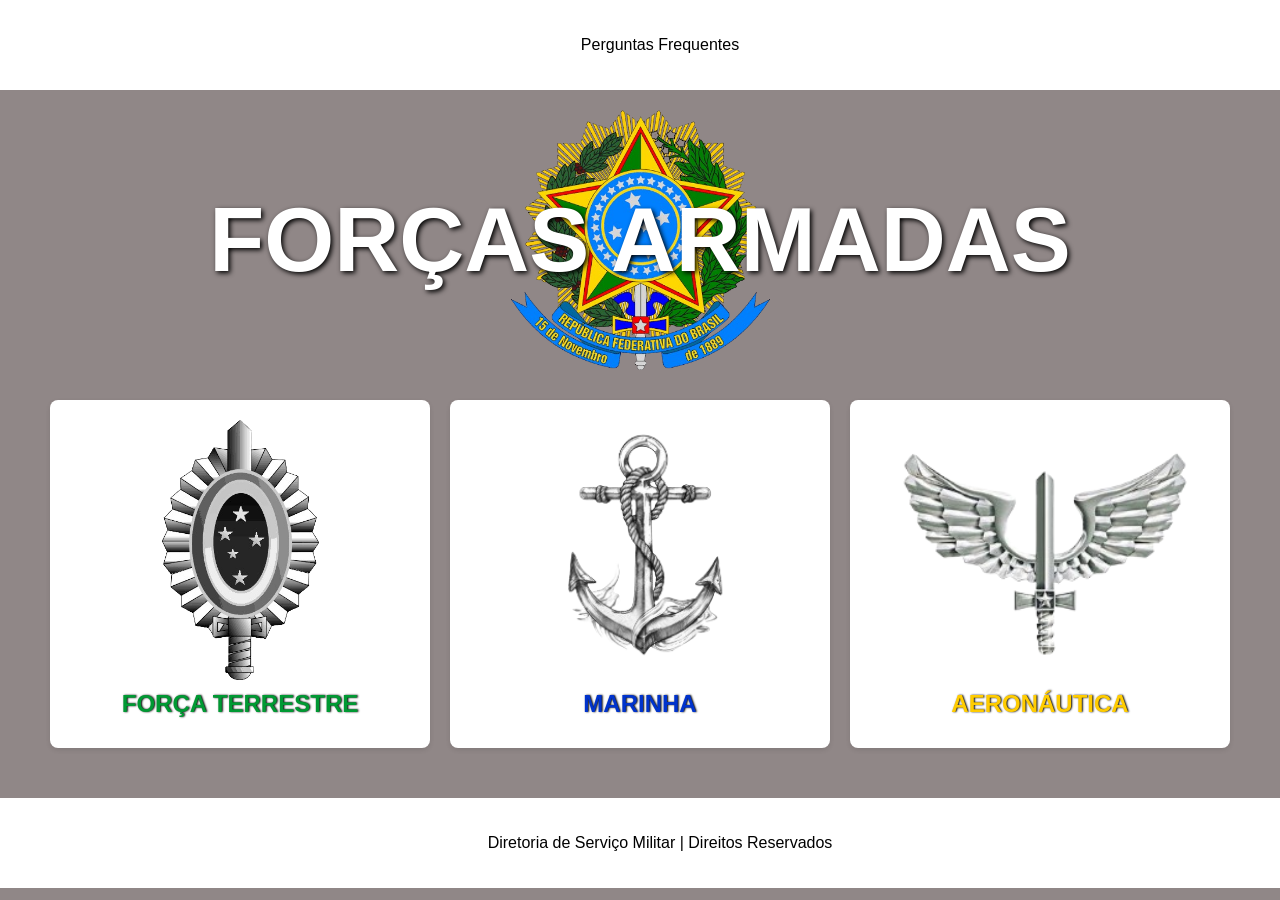
<file: index.html>
<!DOCTYPE html>
<html lang="pt-BR">
<head>
    <meta charset="UTF-8">
    <meta name="viewport" content="width=device-width, initial-scale=1.0">
    <title>Forças Armadas</title>
    <link rel="stylesheet" href="home.css">
</head>
<body>
    <header>
        <p>Perguntas Frequentes</p>
    </header>
    <div class="container">
        <div class="banner">
            <h1>FORÇAS ARMADAS</h1>
        </div>
        <div class="branches">
            <div class="branch terrestreH" >
                <div class="banner-terrestre">
                </div>
                <h2 class="terrestre">FORÇA TERRESTRE</h2>
            </div>
            <div class="branch marinhaH" >
                <div class="banner-marinha">
                </div>
                <h2 class="marinha">MARINHA</h2>
            </div>
            <div class="branch aeronauticaH" >
                <div class="banner-aeronautica">
                </div>
                <h2 class="aeronautica">AERONÁUTICA</h2>
            </div>
        </div>
    </div>
    <footer>
        <p>Diretoria de Serviço Militar | Direitos Reservados</p>
    </footer>
</body>
</html>
</file>
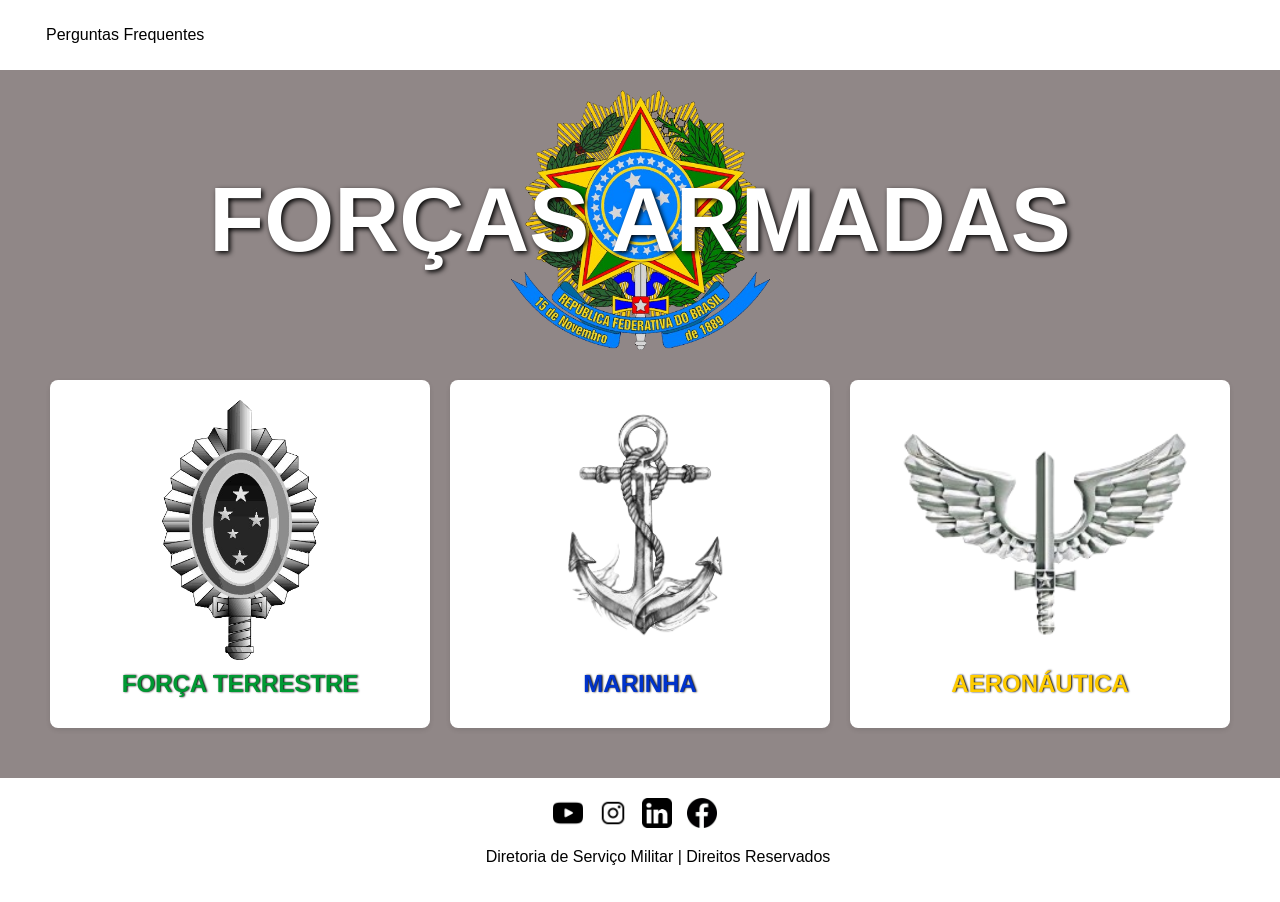
<file: src/pages/index.html>
<!DOCTYPE html>
<html lang="pt-BR">
<head>
    <meta charset="UTF-8">
    <meta name="viewport" content="width=device-width, initial-scale=1.0">
    <title>Forças Armadas</title>
    <link rel="stylesheet" href="../styles/home.css">
    <link type="image/png" href="../assets/logo.png" rel="icon">
</head>
<body>
    <header>
        <p>Perguntas Frequentes</p>
    </header>
    <div class="container">
        <div class="banner">
            <h1>FORÇAS ARMADAS</h1>
        </div>
        <div class="branches">
            <div class="branch terrestreH" onclick="">
                <div class="banner-terrestre">
                </div>
                <h2 class="terrestre">FORÇA TERRESTRE</h2>
            </div>
            <div class="branch marinhaH" onclick="window.open('marinha.html', '_self')" cursor="pointer">
                <div class="banner-marinha">
                </div>
                <h2 class="marinha">MARINHA</h2>
            </div>
            <div class="branch aeronauticaH" >
                <div class="banner-aeronautica">
                </div>
                <h2 class="aeronautica">AERONÁUTICA</h2>
            </div>
        </div>
    </div>
    <div vw class="enabled">
        <div vw-access-button class="active"></div>
            <div vw-plugin-wrapper">
            <div class="vw-plugin-top-wrapper"></div>
        </div>
    </div>
    <footer>
        <img src="../assets/youtube.png" class="social-icon" onclick="window.open('https://www.youtube.com/@exercitooficial', '_blank')">
        <img src="../assets/instagram.png" class="social-icon" onclick="window.open('https://www.instagram.com/exercito_oficial/', '_blank')">
        <img src="../assets/linkedin.jpg" class="social-icon" onclick="window.open('https://www.linkedin.com/company/exercito?originalSubdomain=br', '_blank')">
        <img src="../assets/facebook.png" class="social-icon" onclick="window.open('https://www.facebook.com/exercito/?locale=pt_BR', '_blank')">
        <p>Diretoria de Serviço Militar | Direitos Reservados</p>
    </footer>
    <script src="https://vlibras.gov.br/app/vlibras-plugin.js"></script>
    <script>
        new window.VLibras.Widget(
        "https://vlibras.gov.br/app"
        );
    </script>
</body>
</html>
</file>
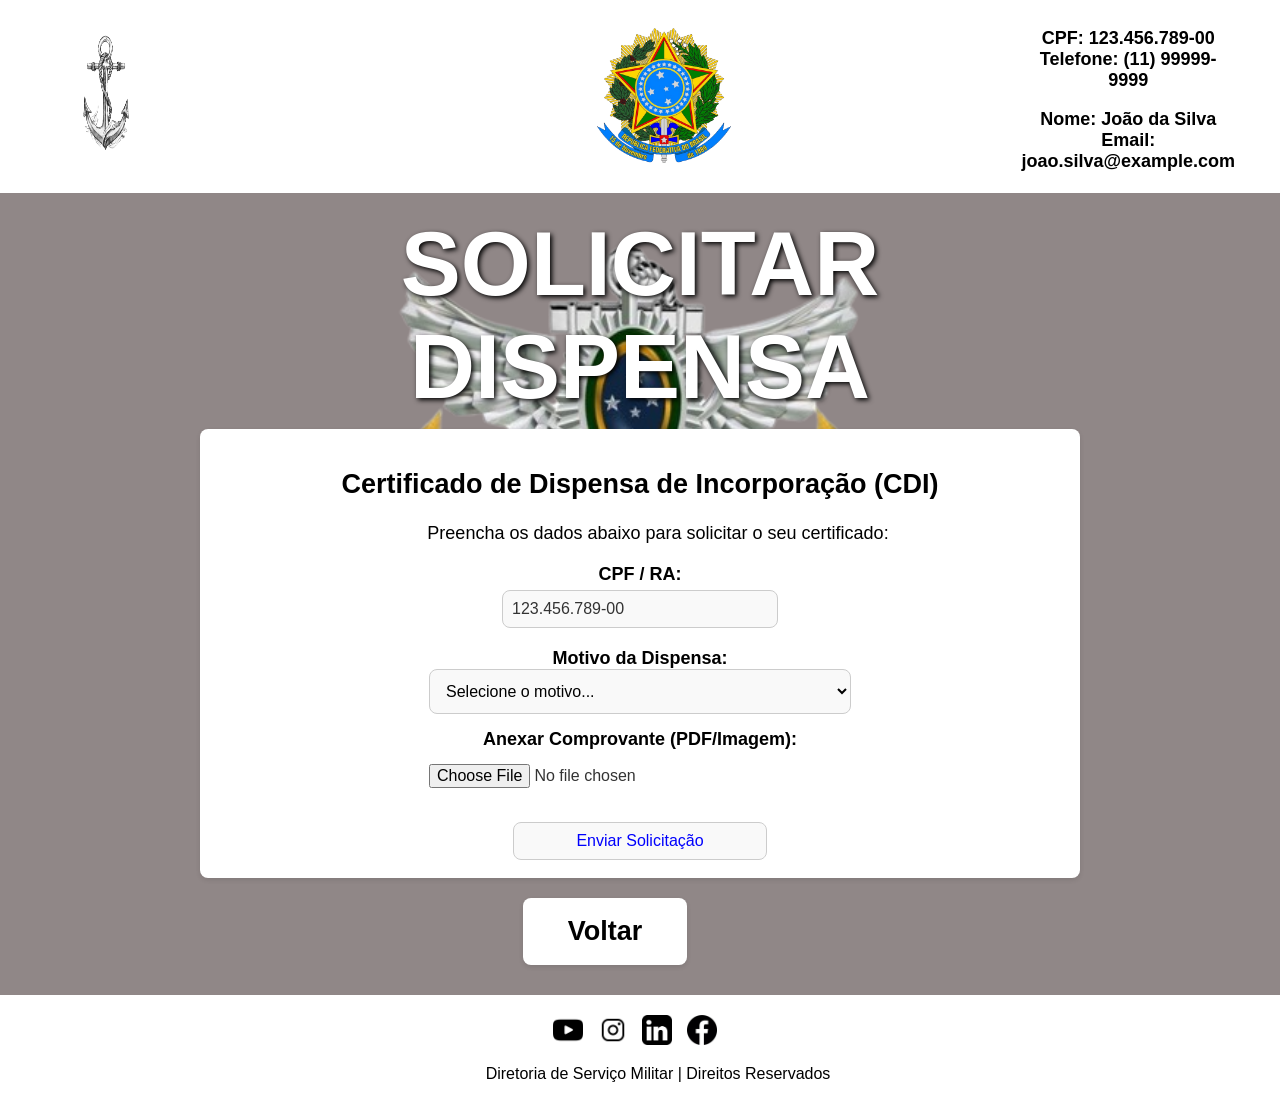
<file: src/pages/dispensa.html>
<!DOCTYPE html>
<html lang="pt-br">
<head>
    <meta charset="UTF-8">
    <meta name="viewport" content="width=device-width, initial-scale=1.0">
    <title>Solicitar Dispensa - Marinha</title>
    <link rel="stylesheet" href="../styles/home.css">
    <link type="image/png" href="../assets/marinha.png" rel="icon">
</head>
<body class="marinha-page">
    <header>
        <img src="../assets/marinha.png" class="logo">
        <img src="../assets/logo.png" class="logo-exercito" onclick="window.open('index.html', '_self')">
        <div class="profile-info">
            <h4>CPF: 123.456.789-00 <br>Telefone: (11) 99999-9999</h4>
            <h4>Nome: João da Silva <br>Email: joao.silva@example.com</h4>
        </div>
        <img src="../assets/default.svg" class="profile">
    </header>

    <div class="container-content">
        <div class="bannerM">
            <h1>SOLICITAR DISPENSA</h1>
        </div>

        <div class="branch-alistamento ">
            <h2>Certificado de Dispensa de Incorporação (CDI)</h2>
            <p>Preencha os dados abaixo para solicitar o seu certificado:</p>

            <form style="display: flex; flex-direction: column; align-items: center; gap: 15px; margin-top: 20px;">
                <div class="campo" style="width: 100%;">
                    <label><strong>CPF / RA:</strong></label><br>
                    <input type="text" value="123.456.789-00" required>
                </div>

                <div class="campo" style="width: 100%;">
                    <label><strong>Motivo da Dispensa:</strong></label><br>
                    <select style="width: 50%; padding: 12px; border-radius: 8px; border: 1px solid #cccccc; background-color: #f9f9f9; font-size: 16px;" required>
                        <option value="">Selecione o motivo...</option>
                        <option value="excesso">Excesso de Contingente</option>
                        <option value="arrimo">Arrimo de Família</option>
                        <option value="medico">Incapacidade Física / Médica</option>
                    </select>
                </div>

                <div class="campo" style="width: 100%;">
                    <label><strong>Anexar Comprovante (PDF/Imagem):</strong></label><br>
                    <input type="file" style="width: 50%; border: none; background: transparent;">
                </div>

                <button type="submit" class="btn">Enviar Solicitação</button>
            </form>
        </div>
         <div class="voltar branch" onclick="window.open('marinha.html', '_self')" style="max-width: 10vw; cursor: pointer; text-align: center ; align-items: center; justify-content: center; margin-top: 20px; margin-left: 37%;">
            <h3>Voltar</h3>
        </div>
    </div>

    <div vw class="enabled">
        <div vw-access-button class="active"></div>
        <div vw-plugin-wrapper>
            <div class="vw-plugin-top-wrapper"></div>
        </div>
    </div>

    <footer>
        <img src="../assets/youtube.png" class="social-icon" onclick="window.open('https://www.youtube.com/@exercitooficial', '_blank')">
        <img src="../assets/instagram.png" class="social-icon" onclick="window.open('https://www.instagram.com/exercito_oficial/', '_blank')">
        <img src="../assets/linkedin.jpg" class="social-icon" onclick="window.open('https://www.linkedin.com/company/exercito?originalSubdomain=br', '_blank')">
        <img src="../assets/facebook.png" class="social-icon" onclick="window.open('https://www.facebook.com/exercito/?locale=pt_BR', '_blank')">
        <p>Diretoria de Serviço Militar | Direitos Reservados</p>
    </footer>

    <script src="https://vlibras.gov.br/app/vlibras-plugin.js"></script>
    <script>
        new window.VLibras.Widget("https://vlibras.gov.br/app");
    </script>
</body>
</html>
</file>
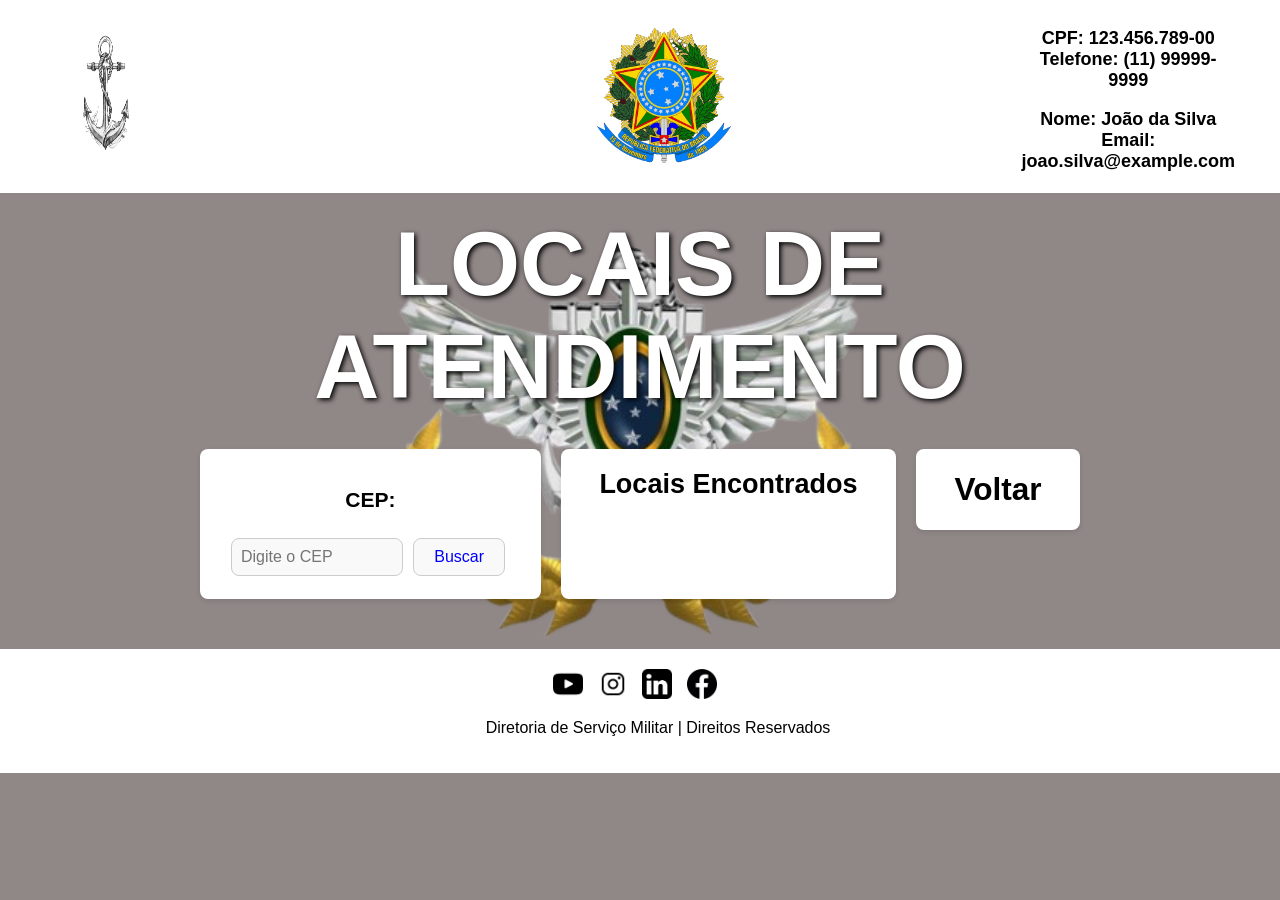
<file: src/pages/locaisM.html>
<!DOCTYPE html>
<html lang="pt-br">
<head>
    <meta charset="UTF-8">
    <meta name="viewport" content="width=device-width, initial-scale=1.0">
    <title>Marinha-Locais de Atendimento</title>
    <link rel="stylesheet" href="../styles/home.css">
    <link type="image/png" href="../assets/marinha.png" rel="icon">
</head>
<body class="marinha-page">
    <header>
        <img src="../assets/marinha.png" class="logo">
        <img src="../assets/logo.png"  class="logo-exercito" onclick="window.open('index.html', '_self')">
        <div class="profile-info">
        <h4>CPF: 123.456.789-00 <br>Telefone: (11) 99999-9999</h4>
        <h4>Nome: João da Silva <br>Email: joao.silva@example.com</h4>
        </div>
        <img src="../assets/default.svg" class="profile">
    </header>
        <div class="container-content">
            <div class="bannerM">
            <h1>LOCAIS DE ATENDIMENTO</h1>
            </div>
            <div class="branches">
                <div class="branch-fixa">
                    <h3>CEP:</h3> 
                    <input type="text" placeholder="Digite o CEP" id="cep">
                    <button class="btn" onclick="buscarCEP()">Buscar</button>
                </div>
                <div class="branch">
                <div id="endereco"></div>
                    <div id="resultado">
                       <h3>Locais Encontrados</h3>
                    </div>
                </div>
                <div class="voltar logo-exercito" onclick="window.open('marinha.html', '_self')">
                    <h3>Voltar</h3>
                </div>
            </div>
        </div>
    <div vw class="enabled">
        <div vw-access-button class="active"></div>
            <div vw-plugin-wrapper">
            <div class="vw-plugin-top-wrapper"></div>
        </div>
    </div>
    <footer>
        <img src="../assets/youtube.png" class="social-icon" onclick="window.open('https://www.youtube.com/@exercitooficial', '_blank')">
        <img src="../assets/instagram.png" class="social-icon" onclick="window.open('https://www.instagram.com/exercito_oficial/', '_blank')">
        <img src="../assets/linkedin.jpg" class="social-icon" onclick="window.open('https://www.linkedin.com/company/exercito?originalSubdomain=br', '_blank')">
        <img src="../assets/facebook.png" class="social-icon" onclick="window.open('https://www.facebook.com/exercito/?locale=pt_BR', '_blank')">
        <p>Diretoria de Serviço Militar | Direitos Reservados</p>
    </footer>
    <script src="../scripts/locais.js"></script>
    <script src="../scripts/cep.js"></script>
    <script src="https://vlibras.gov.br/app/vlibras-plugin.js"></script>
    <script>
        new window.VLibras.Widget(
        "https://vlibras.gov.br/app"
        );
    </script>
</body>
</html>
</file>
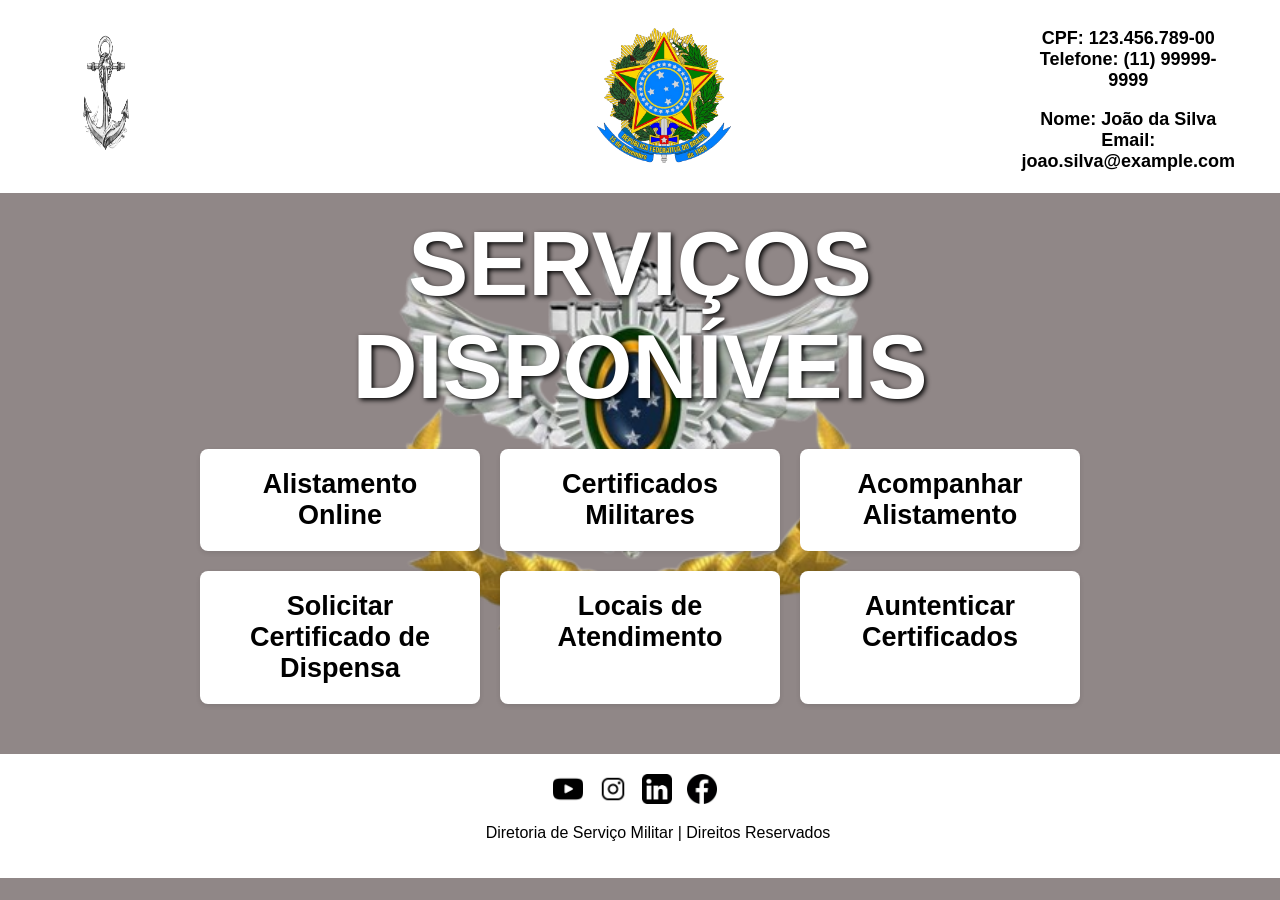
<file: src/pages/marinha.html>
<!DOCTYPE html>
<html lang="pt-br">
<head>
    <meta charset="UTF-8">
    <meta name="viewport" content="width=device-width, initial-scale=1.0">
    <title>Marinha</title>
    <link rel="stylesheet" href="../styles/home.css">
    <link type="image/png" href="../assets/marinha.png" rel="icon">
</head>
<body class="marinha-page">
    <header>
        <img src="../assets/marinha.png" class="logo">
        <img src="../assets/logo.png"  class="logo-exercito" onclick="window.open('index.html', '_self')">
        <div class="profile-info">
        <h4>CPF: 123.456.789-00 <br>Telefone: (11) 99999-9999</h4>
        <h4>Nome: João da Silva <br>Email: joao.silva@example.com</h4>
        </div>
        <img src="../assets/default.svg" class="profile">
    </header>
        <div class="container-content">
            <div class="bannerM">
            <h1>SERVIÇOS DISPONÍVEIS</h1>
            </div>
            <div class="branches">
                <div class="branch" onclick="window.open('alistamentoM.html', '_self')">
                    <h3>Alistamento Online</h3>
                </div>
                <div class="branch">
                    <h3>Certificados Militares</h3>
                </div>
                <div class="branch">
                    <h3>Acompanhar Alistamento</h3>
                </div>
                <div class="branch" onclick="window.open('dispensa.html', '_self')">
                    <h3>Solicitar Certificado de Dispensa</h3>
                </div>
                <div class="branch" onclick="window.open('locaisM.html', '_self')">
                    <h3>Locais de Atendimento</h3>
                </div>
                <div class="branch">
                    <h3>Auntenticar Certificados</h3>
                </div>
            </div>
        </div>
    <div vw class="enabled">
        <div vw-access-button class="active"></div>
            <div vw-plugin-wrapper">
            <div class="vw-plugin-top-wrapper"></div>
        </div>
    </div>
    <footer>
        <img src="../assets/youtube.png" class="social-icon" onclick="window.open('https://www.youtube.com/@exercitooficial', '_blank')">
        <img src="../assets/instagram.png" class="social-icon" onclick="window.open('https://www.instagram.com/exercito_oficial/', '_blank')">
        <img src="../assets/linkedin.jpg" class="social-icon" onclick="window.open('https://www.linkedin.com/company/exercito?originalSubdomain=br', '_blank')">
        <img src="../assets/facebook.png" class="social-icon" onclick="window.open('https://www.facebook.com/exercito/?locale=pt_BR', '_blank')">
        <p>Diretoria de Serviço Militar | Direitos Reservados</p>
    </footer>
    <script src="https://vlibras.gov.br/app/vlibras-plugin.js"></script>
    <script>
        new window.VLibras.Widget(
        "https://vlibras.gov.br/app"
        );
    </script>
</body>
</html>
</file>
<file: home.css>
body {
    font-family: Arial, sans-serif;
    margin: 0;
    padding: 0;
    background-color: #908787;
    }
header {
    background-color: #ffffff;
    color: rgb(0, 0, 0);
    padding: 20px;
    text-align: center;
    width: 100%;
    }
        .container {
            max-width: 1200px;
            margin: auto;
            padding: 20px;
        }
        .logo {
            display: flex;
            justify-content: center;
            align-items: center;
            margin-bottom: 20px;
        }
        .logo img {
            max-width: 100%;
            height: auto;
        }
        .branches {
            display: flex;
            justify-content: space-around;
            flex-wrap: wrap;
            margin: 20px 0;
        }
        .branch {
            flex: 1;
            min-width: 200px;
            text-align: center;
            margin: 10px;
            padding: 20px;
            background-color: white;
            border-radius: 8px;
            box-shadow: 0 2px 5px rgba(0, 0, 0, 0.1);
        }
        .branch h2 {
            margin: 10px 0;
        }
        footer {
            text-align: center;
            padding: 20px;
            background-color: #ffffff;
            color: rgb(0, 0, 0);
            position: relative;
            bottom: 0;
            width: 100%;
        }
        @media (max-width: 600px) {
            .branches {
                flex-direction: column;
                align-items: center;
            }
        }
.banner {
    position: relative;
    width: 100%;
    height: 260px;

    background-image: url('assets/logo.png');
    background-size: contain;
    background-repeat: no-repeat;
    background-position: center;

    display: flex;
    justify-content: center;
    align-items: center;
    
}
.banner-marinha {
    position: relative;
    width: 100%;
    height: 260px;

    background-image: url('assets/marinha.png');
    background-size: contain;
    background-repeat: no-repeat;
    background-position: center;

    display: flex;
    justify-content: center;
    align-items: center;
    
}
.banner-aeronautica {
    position: relative;
    width: 100%;
    height: 260px;

    background-image: url('assets/aeronautica1.png');
    background-size: contain;
    background-repeat: no-repeat;
    background-position: center;

    display: flex;
    justify-content: center;
    align-items: center;
    
}
.banner-terrestre {
    position: relative;
    width: 100%;
    height: 260px;

    background-image: url('assets/terrestre.png');
    background-size: contain;
    background-repeat: no-repeat;
    background-position: center;

    display: flex;
    justify-content: center;
    align-items: center;
    
}

.banner h1 {
    position: relative;
    z-index: 1;

    color: white;
    font-size: 10vh;
    text-align: center;
    margin: 0;

    text-shadow: 2px 2px 5px black;
}
.marinha {
    color: #0033cc;
    text-shadow: 1px 0px 2px black;
}
.aeronautica {
    color: #ffcc00;
    text-shadow: 1px 0px 2px black;
}
.terrestre {
    color: #009933;
    text-shadow: 1px 0px 2px black;
}
.marinhaH:hover {
    background-image: url('assets/marinhaH.jpg');
    background-size: cover;
    background-repeat: no-repeat;
    backdrop-filter: blur(20px);
    transition: filter 0.3s ease;
   
    opacity: 0.5;
    z-index: 1;
    pointer-events: none;
}
.terrestreH:hover {
    background-image: url('assets/terrestreH.jpg');
    background-size: cover;
    background-repeat: no-repeat;
    backdrop-filter: blur(20px);
    transition: filter 0.3s ease;
   
    opacity: 0.5;
    z-index: 1;
    pointer-events: none;
}
.aeronauticaH:hover {
    background-image: url('assets/aeronauticaH.jpg');
    background-size: cover;
    background-repeat: no-repeat;
    backdrop-filter: blur(20px);
    transition: filter 0.3s ease;
   
    opacity: 0.5;
    z-index: 1;
    pointer-events: ;
}
</file>
<file: src/styles/home.css>
body {
    font-family: Arial, sans-serif;
    margin: 0;
    padding: 0;
    background-color: #908787;

    position: relative;
    min-height: 100vh;
}

body.marinha-page::before {
    content: "";

    position: fixed;
    top: 50%;
    left: 50%;

    width: 550px;
    height: 150vh;

    transform: translate(-50%, -50%);

    background-image: url('../assets/Fundo-removebg-preview.png');
    background-size: contain;
    background-position: center;
    background-repeat: no-repeat;

    opacity: 1;
    background-color: #908787;
    z-index: 0;
    pointer-events: none;
}

header,
.container,
.container-content,
footer {
    position: relative;
    z-index: 1;
}
header {
    background-color: #ffffff;
    color: rgb(0, 0, 0);
    padding: 10px;
    text-align: center;
    display: flex;
    gap: 20px;
    }
        .container {
            max-width: 1200px;
            margin: auto;
            padding: 20px;
        }
        .container-content {
            max-width: 100vh;
            margin: auto;
            padding: 20px;
        }
        .logo {
            display: flex;
            justify-content: center;
            align-items: center;
            margin-bottom: 20px;
            margin-top:2vh;
        }
        .logo-exercito {
            display: flex;
            justify-content: center;
            align-items: center;
            margin-bottom: 20px;
            margin-top:2vh;
            max-width: 100%;
            height: 15vh;
            margin-left: 35%;
            cursor: pointer;
        }
        .logo img {
            max-width: 100%;
            height: 5vh;
        }
        .branches {
            display: flex;
            justify-content: space-around;
            flex-wrap: wrap;
            margin: 20px 0;
        }
        .branch {
            flex: 1;
            min-width: 200px;
            text-align: center;
            margin: 10px;
            padding: 20px;
            background-color: white;
            border-radius: 8px;
            box-shadow: 0 2px 5px rgba(0, 0, 0, 0.1);
            cursor: pointer;
        }
        .branch-fixa {
            max-height: 15vh;
            min-width: 15vw;
            text-align: center;
            margin: 10px;
            padding: 2vh;
            background-color: white;
            border-radius: 8px;
            box-shadow: 0 2px 5px rgba(0, 0, 0, 0.1);
            font-size: 2vh;
        }
        .voltar{
            max-height: 5vh;
            min-width: 10vw;
            text-align: center;
            align-items: center;
            margin: 10px;
            padding: 2vh;
            background-color: white;
            border-radius: 8px;
            box-shadow: 0 2px 5px rgba(0, 0, 0, 0.1);
            font-size: 3vh;
            
        }
        .branch h2 {
            margin: 10px 0;
        }
        footer {
            text-align: center;
            padding: 20px;
            background-color: #ffffff;
            color: rgb(0, 0, 0);
            position: relative;
            bottom: 0;
            
        }
        @media (max-width: 100%) {
            .branches {
                flex-direction: column;
                align-items: center;
            }
        }
.banner {
    position: relative;
    width: 100%;
    height: 260px;

    background-image: url('../assets/logo.png');
    background-size: contain;
    background-repeat: no-repeat;
    background-position: center;

    display: flex;
    justify-content: center;
    align-items: center;
    
}
.banner-marinha {
    position: relative;
    width: 100%;
    height: 260px;

    background-image: url('../assets/marinha.png');
    background-size: contain;
    background-repeat: no-repeat;
    background-position: center;

    display: flex;
    justify-content: center;
    align-items: center;
    transition: filter 0.3s ease;
    transition: transform 0.5s ease;

}
.banner-aeronautica {
    position: relative;
    width: 100%;
    height: 260px;

    background-image: url('../assets/aeronautica1.png');
    background-size: contain;
    background-repeat: no-repeat;
    background-position: center;

    display: flex;
    justify-content: center;
    align-items: center;
    cursor: pointer;
}
.banner-terrestre {
    position: relative;
    width: 100%;
    height: 260px;

    background-image: url('../assets/terrestre.png');
    background-size: contain;
    background-repeat: no-repeat;
    background-position: center;

    display: flex;
    justify-content: center;
    align-items: center;
    cursor: pointer;
}
p{
    margin-left: 4vh;
}
 h1 {
    position: relative;
    z-index: 1;

    color: white;
    font-size: 10vh;
    text-align: center;
    margin: 0;

    text-shadow: 2px 2px 5px black;
}
h4 {
    position: relative;
    z-index: 1;

    font-size: 2vh;
    text-align: center;
    margin: 0;
    margin-left: 2vh;
    margin-top: 2vh;
    
}
.profile-info {
    display: flex;
    flex-direction: column;
    margin-left: 20%;
}
.branch h3 {
    position:relative;
    z-index: 1;

    font-size: 3vh;
    text-align: center;
    margin: 0;

}

.marinha {
    color: #0033cc;
    text-shadow: 1px 0px 2px black;
}
.aeronautica {
    color: #ffcc00;
    text-shadow: 1px 0px 2px black;
}
.terrestre {
    color: #009933;
    text-shadow: 1px 0px 2px black;
}
.marinhaH {
    transition: filter 2.8s ease;
    cursor: pointer;
}
.marinhaH,
.terrestreH,
.aeronauticaH {
    position: relative;
    cursor: pointer;
    overflow: hidden;
    transition: transform 0.4s cubic-bezier(0.22, 1, 0.36, 1);
    will-change: transform;
}

.marinhaH::before,
.terrestreH::before,
.aeronauticaH::before {
    content: "";
    position: absolute;
    inset: 0;
    background-size: cover;
    background-position: center;
    background-repeat: no-repeat;
    opacity: 0;
    transition: opacity 0.4s ease;
    z-index: 0;
    pointer-events: none;
    
}

.marinhaH::before     { background-image: url('../assets/marinhaH.jpg'); }
.terrestreH::before   { background-image: url('../assets/terrestreH.jpg'); }
.aeronauticaH::before { background-image: url('../assets/aeronauticaH.jpg'); }

.marinhaH:hover,
.terrestreH:hover,
.aeronauticaH:hover {
    transform: scale(1.1) translateY(-5px) translateX(0);
    z-index: 1;
    
}
.marinhaH:hover::before,
.terrestreH:hover::before,
.aeronauticaH:hover::before {
    opacity: 0.5;
}
.social-icon {
    width: 30px;
    height: 30px;
    margin-right: 10px;
    cursor: pointer;
}
.profile {
    width: 50px;
    height: 50px;
    border-radius: 50%;
    margin-left: 5vh;
    margin-top: 3vh;
}
.logo {
    width: 5%;
    height: auto;
    margin-left:5%
    
}
.alistarM {
    width: 100%;
    padding: 10px;
    margin-bottom: 10px;
    border-radius: 4px;
    align-items: center;
}
input{
    width: 50%;
    max-width: 50%;
    margin: 5px auto;
    padding: 12px 16px;
    font-size: 16px;
    color: #333333;
    padding: 1vh;
    background-color: #f9f9f9;
    border: 1px solid #cccccc;
    border-radius: 8px;
    outline: none;
    transition: border-color 0.3s ease, box-shadow 0.3s ease;
}
.btn{
    width: 20%;
    min-width: 30%;
    max-width: 30%;
    margin: 5px ;
    padding: 12px 16px;
    font-size: 16px;
    color: #0000fd;
    padding: 1vh;
    background-color: #f9f9f9;
    border: 1px solid #cccccc;
    border-radius: 8px;
    outline: none;
    transition: border-color 0.3s ease, box-shadow 0.3s ease;
}
.btn:hover {
    background-color: #020202;
    transition: all 0.3s ease;
    color: #ffffff;
    border-color: #999999;
    box-shadow: 0 2px 4px rgba(0, 0, 0, 0.1);
    cursor: pointer;
}
.branch-alistamento {
    min-width: 40vw;
    text-align: center;
    margin: 10px;
    padding: 2vh;
    background-color: white;
    border-radius: 8px;
    box-shadow: 0 2px 5px rgba(0, 0, 0, 0.1);
    font-size: 2vh;
    align-items: center;
}
.branch-alistamento form {
    display: grid;
    grid-template-columns: 1fr 1fr;   
    gap: 10px 20px;                  
}

.branch-alistamento .btn {
    grid-column: 1 / -1;    
    justify-self: center;
    margin: 5px 0 0;
}

.campo input {
    min-width: 10vw;    
    width: 20vw;        
}

@media (max-width: 600px) {
    .branch-alistamento form {
        grid-template-columns: 1fr;
    }
}
/*
body.MaringaPage {
    background-image: url('../assets/Fundo-removebg-preview.png');
    background-size: cover;
    background-position: center;
    background-repeat: no-repeat;
    z-index: 0;
    content: "";
}*/
</file>
